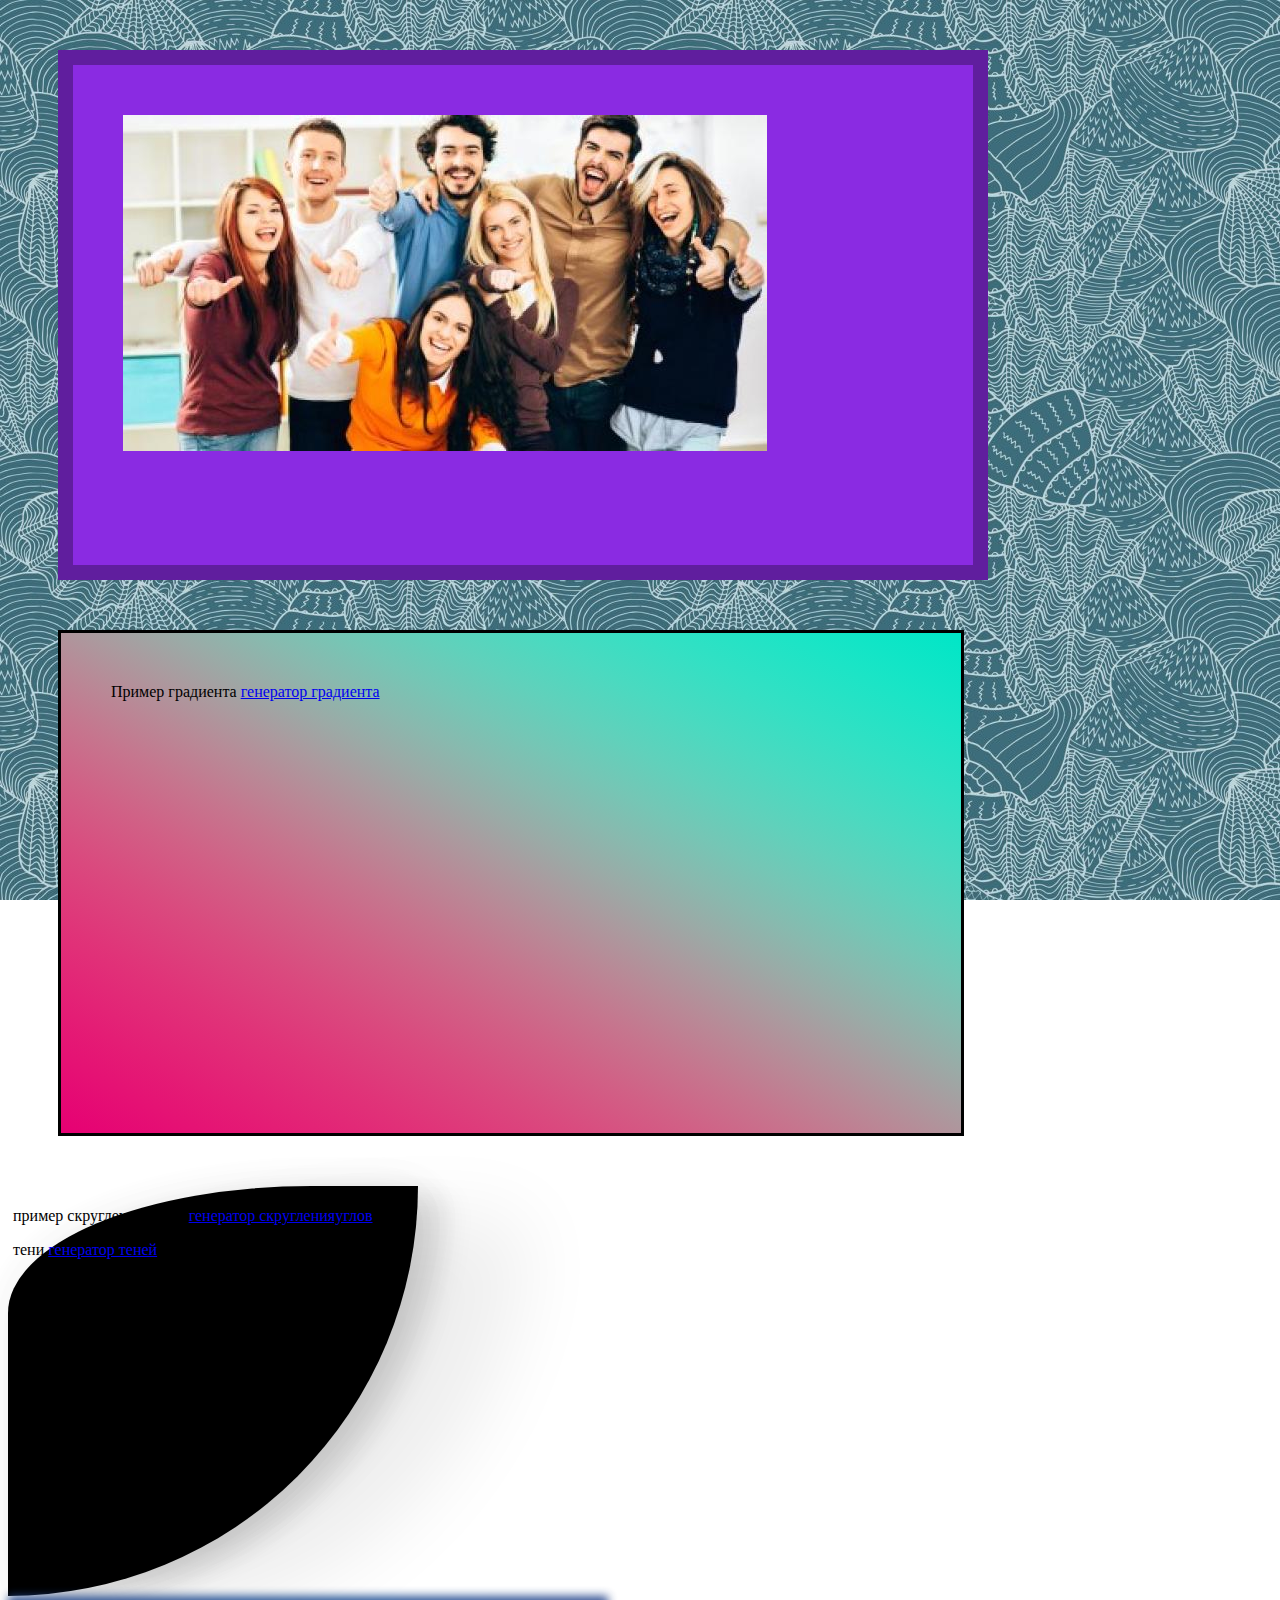
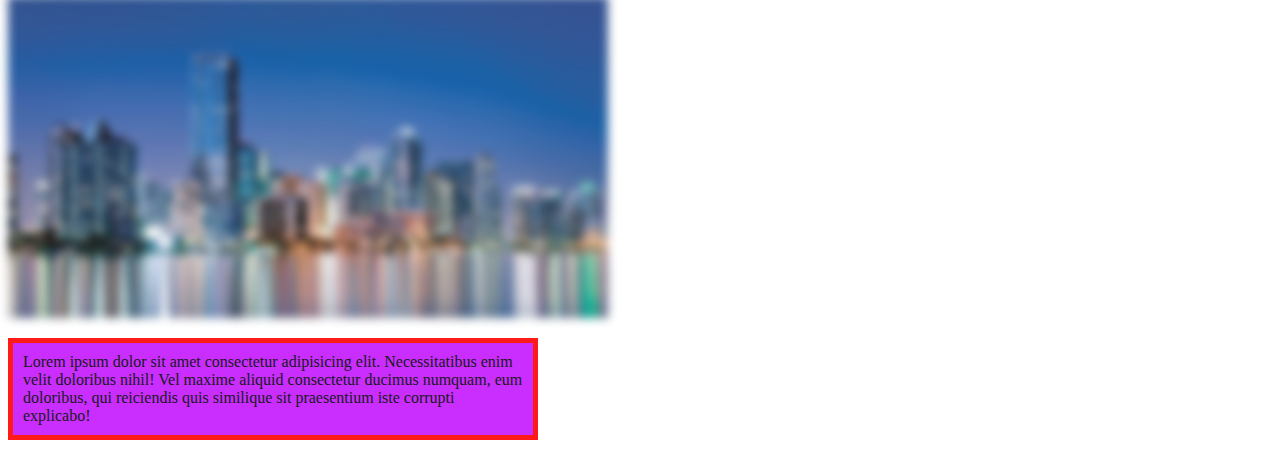
<file: index.html>
<!DOCTYPE html>
<html lang="en">
<head>
    <meta charset="UTF-8">
    <meta name="viewport" content="width=device-width, initial-scale=1.0">
    <title>Document</title>
    <link rel="stylesheet" href="css/style.css">
</head>
<body>
    <div class="block1"></div>
    <div class="block2">
        Пример градиента
        <a href="https://habr.com/ru/company/vdsina/blog/552562/">генератор градиента</a>
    </div>
    <div class="block3">
        <p>пример скругления углов <a href="vhttps://9elements.github.io/fancy-border-radius/">генератор скругленияуглов</a></p>
        <p>тени <a href="https://shadows.brumm.af/">генератор теней</a></p>
    </div>

    <img class="my__img" src="img/1.jpg" alt="">

    <p class="card">
        Lorem ipsum dolor sit amet consectetur adipisicing elit. Necessitatibus enim velit doloribus nihil! Vel maxime aliquid consectetur ducimus numquam, eum doloribus, qui reiciendis quis similique sit praesentium iste corrupti explicabo!
    </p>
</body>
</html>
</file>
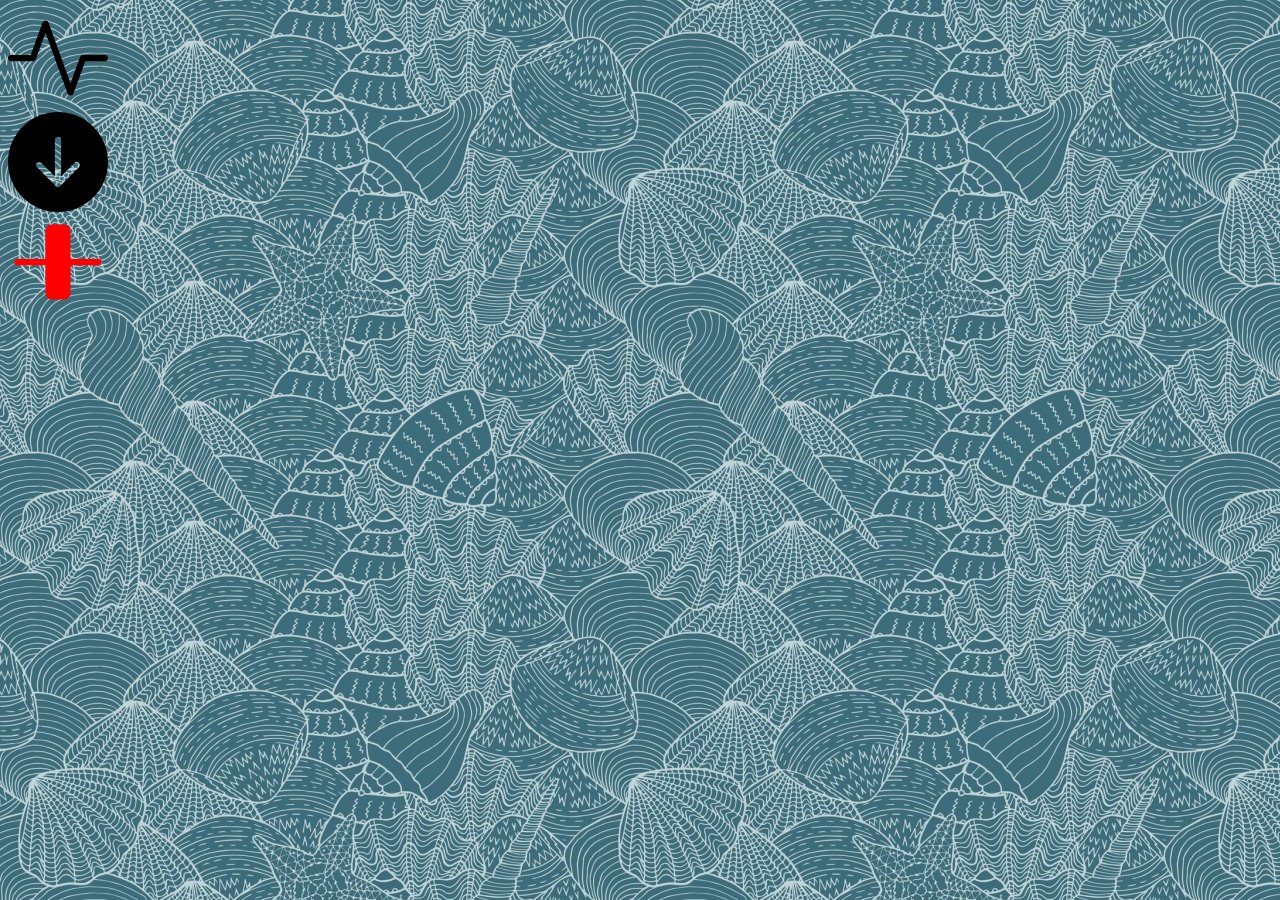
<file: Untitled-1.html>
<!DOCTYPE html>
<html lang="ru">
<head>
    <meta charset="UTF-8">
    <meta name="viewport" content="width=device-width, initial-scale=1.0">
    <title>Document</title>
    <link rel="stylesheet" href="css/style.css">
</head>
<body>
    <img class="svg1" src="img/svg/activity.svg" width="100px" alt="">
    <div class="svg2"></div>

    <svg class="svg3" xmlns="http://www.w3.org/2000/svg" width="100" height="100" fill="currentColor" class="bi bi-align-middle" viewBox="0 0 16 16">
        <path d="M6 13a1 1 0 0 0 1 1h2a1 1 0 0 0 1-1V3a1 1 0 0 0-1-1H7a1 1 0 0 0-1 1v10zM1 8a.5.5 0 0 0 .5.5H6v-1H1.5A.5.5 0 0 0 1 8zm14 0a.5.5 0 0 1-.5.5H10v-1h4.5a.5.5 0 0 1 .5.5z"/>
      </svg>
</body>
</html>
</file>
<file: css/style.css>
.block1{
    width: 800px;
    height: 400px;
    border: 15px solid rgba(000, 000, 000, 0.3);
    margin: 50px;
    padding: 50px;
    background-color: blueviolet;
    background-image: url(../img/6.jpg);
    background-repeat: no-repeat;
    background-position: left top;
    background-origin: content-box;
    /*background-size: contain;*/
}
body{
    background: url(../img/depositphotos_119538114-stock-photo-seamless-background-with-sea-shells.jpg);
    background-attachment: fixed;
}
.block2{
    width: 800px;
    height: 400px;
    border: 3px solid black;
    margin: 50px;
    padding: 50px;
    background: linear-gradient(to top right,
    hsl(330, 100%, 45.1%) 0%,
    hsl(333.2, 79.6%, 49.9%) 11.1%,
    hsl(335.9, 73.9%, 53.93%) 20.6%,
    hsl(338.18, 65.81%, 57.23%) 28.6%,
    hsl(340.12, 54.94%, 59.84%) 35.5%,
    hsl(341.79, 41.47%, 61.78%) 41.5%,
    hsl(343.27, 25.84%, 63.06%) 46.7%,
    hsl(344.81, 8.78%, 63.7%) 51.5%,
    hsl(165.1, 8.78%, 63.7%) 56%,
    hsl(166.41, 25.84%, 63.06%) 60.5%,
    hsl(167.42, 41.47%, 61.78%) 65.2%,
    hsl(168.35, 54.94%, 59.84%) 70.3%,
    hsl(169.25, 65.81%, 57.23%) 76.2%,
    hsl(170.12, 73.9%, 53.93%) 82.9%,
    hsl(171, 79.6%, 49.9%) 90.8%,
    hsl(171.91, 100%, 45.1%) 100%);
}

.block3{
    border: 5px solid black;
    height: 400px;
    width: 400px;
    border-radius: 74% 26% 100% 0% / 31% 0% 100% 69% ;
    background: black;
    box-shadow:
  2.9px 0.8px 53.4px rgba(0, 0, 0, 0.018),
  6.1px 1.8px 52.5px rgba(0, 0, 0, 0.034),
  9.8px 2.8px 44.7px rgba(0, 0, 0, 0.047),
  14.6px 4.2px 35.3px rgba(0, 0, 0, 0.023),
  21.6px 6.2px 27.5px rgba(0, 0, 0, 0.036),
  35.5px 10.3px 26.6px rgba(0, 0, 0, 0.052),
  107px 31px 80px rgba(0, 0, 0, 0.07);
}

.my__img{
    width: 600px;
    filter: blur(5px);
    opacity: 0.9;
}
.card{
    width: 500px;
    margin: 100px 10xp;
    padding: 10px;
    border: 5px solid red;
    background-color: rgba(195, 23, 423, 23);
    opacity: 0.9;
    backdrop-filter: blur(10px);
}
.svg1{
    fill: red;
}
.svg2{
    width: 100px;
    height: 100px;
    background: url(../img/svg/arrow-down-circle-fill.svg);
    background-size: 100%;
}
.svg3{
    fill: red;
}
</file>
